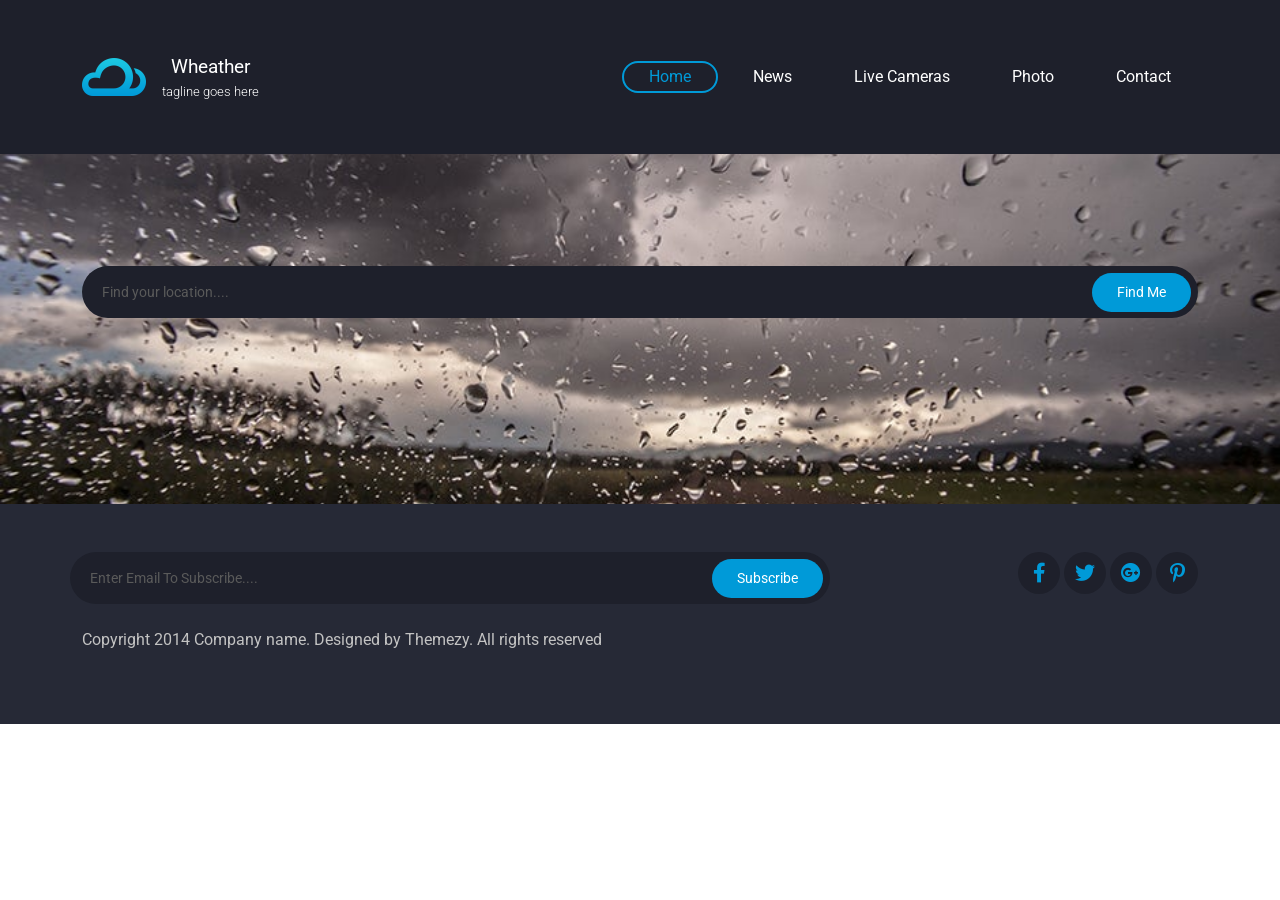
<file: index.html>
<!DOCTYPE html>
<html lang="en">
  <head>
    <meta charset="UTF-8" />
    <meta name="viewport" content="width=device-width, initial-scale=1.0" />
    <!-- ROBOTO Font -->
    <link
      href="https://fonts.googleapis.com/css2?family=Roboto:wght@100;300;400;500;700;900&display=swap"
      rel="stylesheet"
    />
    <!-- App Icon -->
    <link rel="shortcut icon" href="imgs/logo.png" />
    <!-- Bootstrsp path -->
    <link rel="stylesheet" href="CSS/bootstrap.min.css" />
    <!-- Font Awesome path -->
    <link rel="stylesheet" href="CSS/all.min.css" />
    <!-- CSS path -->
    <link rel="stylesheet" href="CSS/main.css" />
    <title>Weather</title>
  </head>
  <body>
    <!-- START OF REGION NAVBAR SECTION -->
    <nav
      class="navbar navbar-expand-lg navbar-dark text-center py-5"
      id="navSection"
    >
      <div class="container">
        <img src="imgs/logo.png" alt="wheather logo" class="me-3" />
        <div class="logoText">
          <a class="navbar-brand m-0" href="index.html"
            >Wheather
            <p class="logo-p m-0 fw-light">tagline goes here</p>
          </a>
        </div>

        <button
          class="navbar-toggler"
          type="button"
          data-bs-toggle="collapse"
          data-bs-target="#navbarSupportedContent"
          aria-controls="navbarSupportedContent"
          aria-expanded="false"
          aria-label="Toggle navigation"
        >
          <span class="navbar-toggler-icon"></span>
        </button>

        <div class="collapse navbar-collapse" id="navbarSupportedContent">
          <ul class="navbar-nav ms-auto mb-2 mb-lg-0 gap-2 mt-lg-0 mt-4">
            <li class="nav-item">
              <a class="nav-link active" aria-current="page" href="index.html"
                >Home</a
              >
            </li>
            <li class="nav-item">
              <a class="nav-link" href="#">News</a>
            </li>
            <li class="nav-item">
              <a class="nav-link" href="#">Live Cameras</a>
            </li>
            <li class="nav-item">
              <a class="nav-link" href="#">Photo</a>
            </li>
            <li class="nav-item">
              <a class="nav-link" href="contact.html">Contact</a>
            </li>
          </ul>
        </div>
      </div>
    </nav>
    <!-- END OF REGION  -->

    <div class="generalDiv">
      <!-- START OF REGION INPUT SECTION -->
      <section class="input-from">
        <div class="container py-5">
          <div class="searchContainer position-relative">
            <input
              type="text"
              id="search"
              class="form-control text-white rounded-pill"
              placeholder="Find your location...."
              />
            <button
              id="findMe"
              class="form-search-button btn rounded-pill px-4 py-2"
            >
              Find Me
            </button>
          </div>
        </div>
      </section>
      <!-- END OF REGION -->

      <!-- START OF RAGION WEATHER INFO -->
      <div class="container">
        <div class="row " id="myrow">
        
        </div>
      </div>
      <!-- END OF RAGION -->
    </div>

    <!-- START OF REGION FOOTER SECTION -->
    <footer class="">
      <div class="container py-5">
        <div class="footerConten row mb-4">
          <div class="searchSection position-relative col-md-8 g-0">
            <input
              type="text"
              id="search"
              class="form-control text-white"
              placeholder="Enter Email To Subscribe...."
            />
            <button class="form-search-button btn rounded-pill px-4 py-2">
              Subscribe
            </button>
          </div>
          <div class="social-links col-md-4 text-md-end mt-md-0 mt-3">
            <i class="fa-brands fa-facebook-f"></i>
            <i class="fa-brands fa-twitter"></i>
            <i class="fa-brands fa-google-plus"></i>
            <i class="fa-brands fa-pinterest-p"></i>
          </div>
        </div>
        <p>
          Copyright 2014 Company name. Designed by Themezy. All rights reserved
        </p>
      </div>
    </footer>
    <!-- END OF REGION  -->
    <!-- Bootstrap Js path -->
    <script src="JS/bootstrap.bundle.min.js"></script>
    <!-- Main Js path -->
    <script src="JS/main.js"></script>
  </body>
</html>
</file>
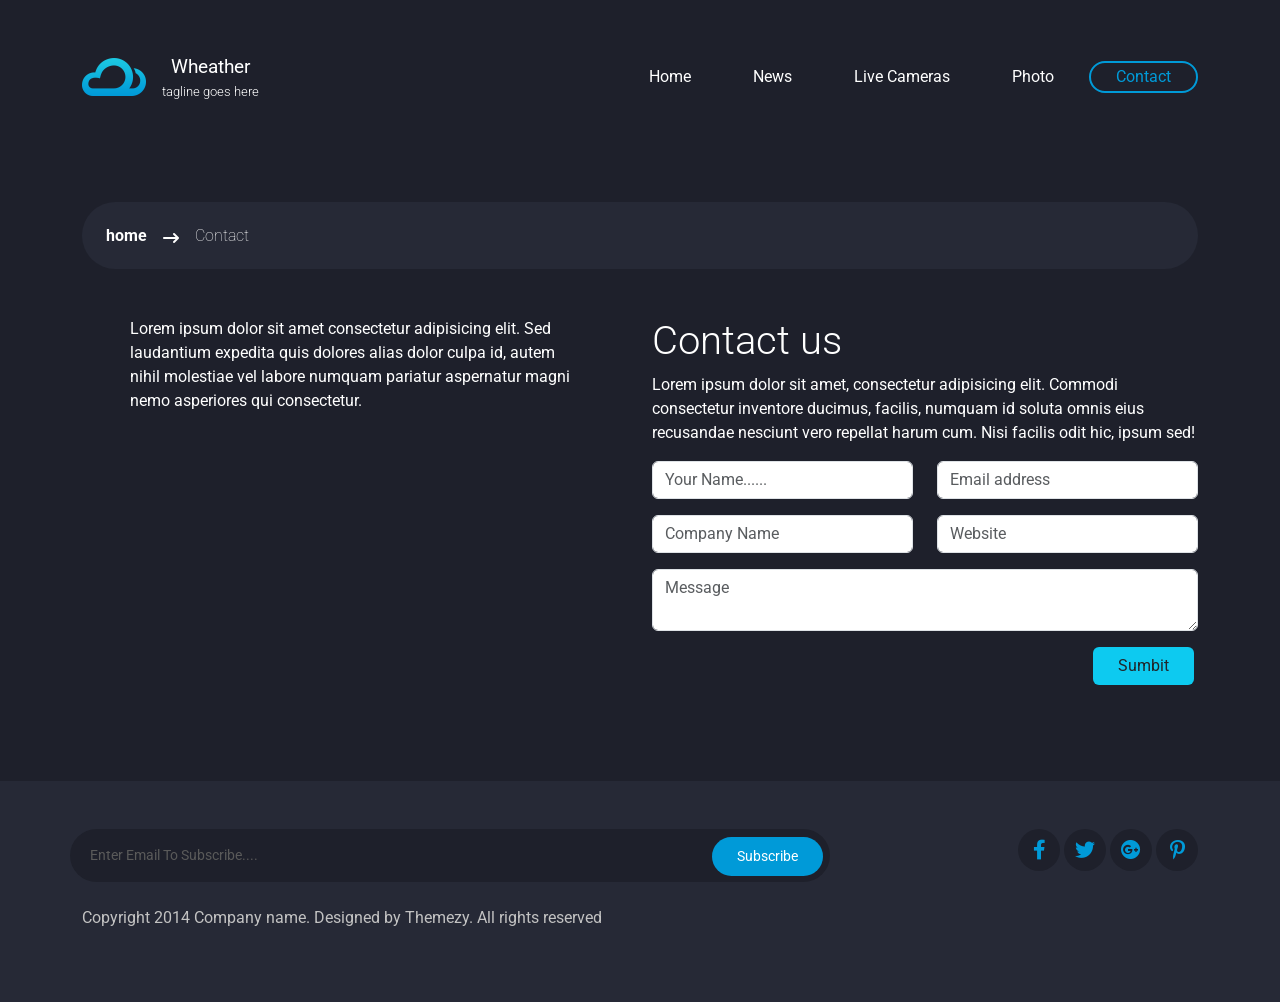
<file: contact.html>
<!DOCTYPE html>
<html lang="en">
  <head>
    <meta charset="UTF-8" />
    <meta name="viewport" content="width=device-width, initial-scale=1.0" />
    <!-- ROBOTO Font -->
    <link
      href="https://fonts.googleapis.com/css2?family=Roboto:wght@100;300;400;500;700;900&display=swap"
      rel="stylesheet"
    />
    <!-- App Icon -->
    <link rel="shortcut icon" href="imgs/logo.png" />
    <!-- Bootstrsp path -->
    <link rel="stylesheet" href="CSS/bootstrap.min.css" />
    <!-- Font Awesome path -->
    <link rel="stylesheet" href="CSS/all.min.css" />
    <!-- CSS path -->
    <link rel="stylesheet" href="CSS/main.css" />
    <title>Weather</title>
  </head>
  <body>
    <!-- START OF REGION NAVBAR SECTION -->
    <nav
      class="navbar navbar-expand-lg bg-dark navbar-dark text-center py-5"
      id="navSection"
    >
      <div class="container">
        <img src="imgs/logo.png" alt="wheather logo" class="me-3" />
        <div class="logoText">
          <a class="navbar-brand m-0" href="index.html"
            >Wheather
            <p class="logo-p m-0 fw-light">tagline goes here</p>
          </a>
        </div>

        <button
          class="navbar-toggler"
          type="button"
          data-bs-toggle="collapse"
          data-bs-target="#navbarSupportedContent"
          aria-controls="navbarSupportedContent"
          aria-expanded="false"
          aria-label="Toggle navigation"
        >
          <span class="navbar-toggler-icon"></span>
        </button>

        <div class="collapse navbar-collapse" id="navbarSupportedContent">
          <ul class="navbar-nav ms-auto mb-2 mb-lg-0 gap-2 mt-lg-0 mt-4">
            <li class="nav-item">
              <a class="nav-link" aria-current="page" href="index.html">Home</a>
            </li>
            <li class="nav-item">
              <a class="nav-link" href="#">News</a>
            </li>
            <li class="nav-item">
              <a class="nav-link" href="#">Live Cameras</a>
            </li>
            <li class="nav-item">
              <a class="nav-link" href="#">Photo</a>
            </li>
            <li class="nav-item">
              <a class="nav-link active" href="contact.html">Contact</a>
            </li>
          </ul>
        </div>
      </div>
    </nav>
    <!-- END OF REGION  -->

    <!-- START OF REGION CONTACT SECTION -->
    <section class="contactSection py-5">
      <div class="container">
        <div
          class="navigation rounded-pill text-white d-flex pt-4 pb-3 align-content-center"
        >
          <h5 class="fs-6 fw-lighter ps-4 accordion-collapse fw-bolder">
            <a class="" href="index.html">home</a>
          </h5>
          <i class="fa-solid fa-arrow-right-long mx-3 pt-1"></i>
          <h5 class="fs-6 fw-lighter">Contact</h5>
        </div>

        <div class="row justify-content-between py-5">
          <div class="col-lg-5 ms-5 rounded-5">
            <div class="align-items-end text-white">
              Lorem ipsum dolor sit amet consectetur adipisicing elit. Sed
              laudantium expedita quis dolores alias dolor culpa id, autem nihil
              molestiae vel labore numquam pariatur aspernatur magni nemo
              asperiores qui consectetur.
            </div>
          </div>
          <div class="col-lg-6">
            <h5 class="display-6 text-white">Contact us</h5>
            <p class="text-white">
              Lorem ipsum dolor sit amet, consectetur adipisicing elit. Commodi
              consectetur inventore ducimus, facilis, numquam id soluta omnis
              eius recusandae nesciunt vero repellat harum cum. Nisi facilis
              odit hic, ipsum sed!
            </p>
            <form>
              <div class="row gy-3">
                <div class="col-lg-6">
                  <input
                    type="text"
                    name="userName"
                    id="user-name"
                    placeholder="Your Name......"
                    class="form-control text-white"
                  />
                </div>
                <div class="col-lg-6">
                  <input
                    type="email"
                    name="userEmail"
                    id="user-email"
                    placeholder="Email address"
                    class="form-control text-white"
                  />
                </div>
                <div class="col-lg-6">
                  <input
                    type="email"
                    name="userEmail"
                    id="user-email"
                    placeholder="Company Name"
                    class="form-control text-white"
                  />
                </div>
                <div class="col-lg-6">
                  <input
                    type="email"
                    name="userEmail"
                    id="user-email"
                    placeholder="Website"
                    class="form-control text-white"
                  />
                </div>
                <div class="col-12">
                  <textarea
                    name="userMessage"
                    id="user-message"
                    placeholder="Message"
                    class="form-control"
                  ></textarea>
                </div>
                <button class="btn bg-info w-auto px-4 ms-auto me-3">
                  Sumbit
                </button>
              </div>
            </form>
          </div>
        </div>
      </div>
    </section>
    <!-- END OF REGION -->

    <!-- START OF REGION FOOTER SECTION -->
    <footer class="">
      <div class="container py-5">
        <div class="footerConten row mb-4">
          <div class="searchSection position-relative col-md-8 g-0">
            <input
              type="text"
              id="search"
              class="form-control text-white"
              placeholder="Enter Email To Subscribe...."
            />
            <button class="form-search-button btn rounded-pill px-4 py-2">
              Subscribe
            </button>
          </div>
          <div class="social-links col-md-4 text-md-end mt-md-0 mt-3">
            <i class="fa-brands fa-facebook-f"></i>
            <i class="fa-brands fa-twitter"></i>
            <i class="fa-brands fa-google-plus"></i>
            <i class="fa-brands fa-pinterest-p"></i>
          </div>
        </div>
        <p>
          Copyright 2014 Company name. Designed by Themezy. All rights reserved
        </p>
      </div>
    </footer>
    <!-- END OF REGION  -->

    <!-- Bootstrap Js path -->
    <script src="JS/bootstrap.bundle.min.js"></script>
    <!-- Main Js path -->
    <script src="JS/main.js"></script>
  </body>
</html>
</file>
<file: CSS/main.css>
/* START OF REGION GENERAL STYLE */
*,
*::after,
*::before {
  padding: 0;
  margin: 0;
  box-sizing: border-box;
}

body {
  font-family: "Roboto", sans-serif;
}

a {
  text-decoration: none;
  color: inherit;
}

a,
span {
  display: inline-block;
}

ul {
  list-style-type: none;
}

:root {
  --mainColor: #009ad8;
  --bgColor: #1e202b;
}
/* END OF REGION  */

/* START OF REGION NAVBAR SECTION */
#navSection .logoText a {
  font-size: 1.2rem;
}
#navSection .logoText a .logo-p {
  font-size: 0.8rem;
}

.navbar {
  background-color: var(--bgColor) !important;
}

.navbar-nav .nav-link {
  color: white;
  border: 2px solid transparent;
  border-radius: 3.125rem;
  padding-block: 0.125rem !important;
  padding-inline: 1.5625rem !important;
  transition: all 0.4s ease-in-out;
}

.navbar-nav .nav-link:hover {
  color: var(--mainColor);
  border-color: var(--mainColor);
}

.navbar-nav .nav-link.active {
  padding-block: 0.125rem;
  padding-inline: 1.5625rem;
  color: var(--mainColor);
  border-color: var(--mainColor);
}
/* END OF REGION */

/* START OF REGION INPUT SECTION */
.generalDiv {
  background-image: url(../imgs/weather.jpg);
  padding-block: 4rem;
  background-position: center;
  background-size: cover;
  min-height: 350px;
}

#search {
  background-color: var(--bgColor);
  border: none;
  font-size: 0.9375rem;
  padding-inline: 1.25rem;
  padding-block: 0.9375rem;
  border-radius: 100vh;
}

#search:focus {
  box-shadow: none;
  border: none;
}

#search::placeholder {
  color: #5a5a5a;
  font-size: 0.875rem;
}

.form-search-button {
  margin: 0.4688rem;
  top: 0;
  right: 0;
  position: absolute;
  color: white;
  font-size: 0.875rem;
  background-color: var(--mainColor);
}

.form-search-button:hover {
  background-color: var(--mainColor);
  color: white;
}

.btn-check:checked + .btn,
.btn.active,
.btn.show,
.btn:first-child:active,
:not(.btn-check) + .btn:active {
  background-color: var(--mainColor);
  color: white;
  border: var(--mainColor);
}
/* END OF REGION */

/* START OF RAGION WEATHER INFO */
.head {
  background-color: var(--bgColor);
}

.days {
  background-color: #323544 !important;
}
/* END OF REGION */

/* START OF REGION CONTACT SECTION */
.contactSection {
  background-color: #1e202b;
}
.contactSection .navigation {
  background-color: #262936;
}
/* END OF REGION */

/* START OF REGION FOOTER SECTION */
footer {
  background-color: #262936 !important;
}

.social-links i {
  font-size: 20px;
  display: inline-flex;
  justify-content: center;
  align-items: center;
  width: 42px;
  height: 42px;
  background-color: #1e202b;
  color: var(--mainColor);
  border-radius: 50%;
  cursor: pointer;
  transition: all 0.3s ease-in-out;
}

.social-links i:hover {
  color: white;
  background-color: var(--mainColor);
}

footer p {
  color: #c2c2c2;
  margin-block: 1.5rem;
}
/* END OF REGION */
</file>
